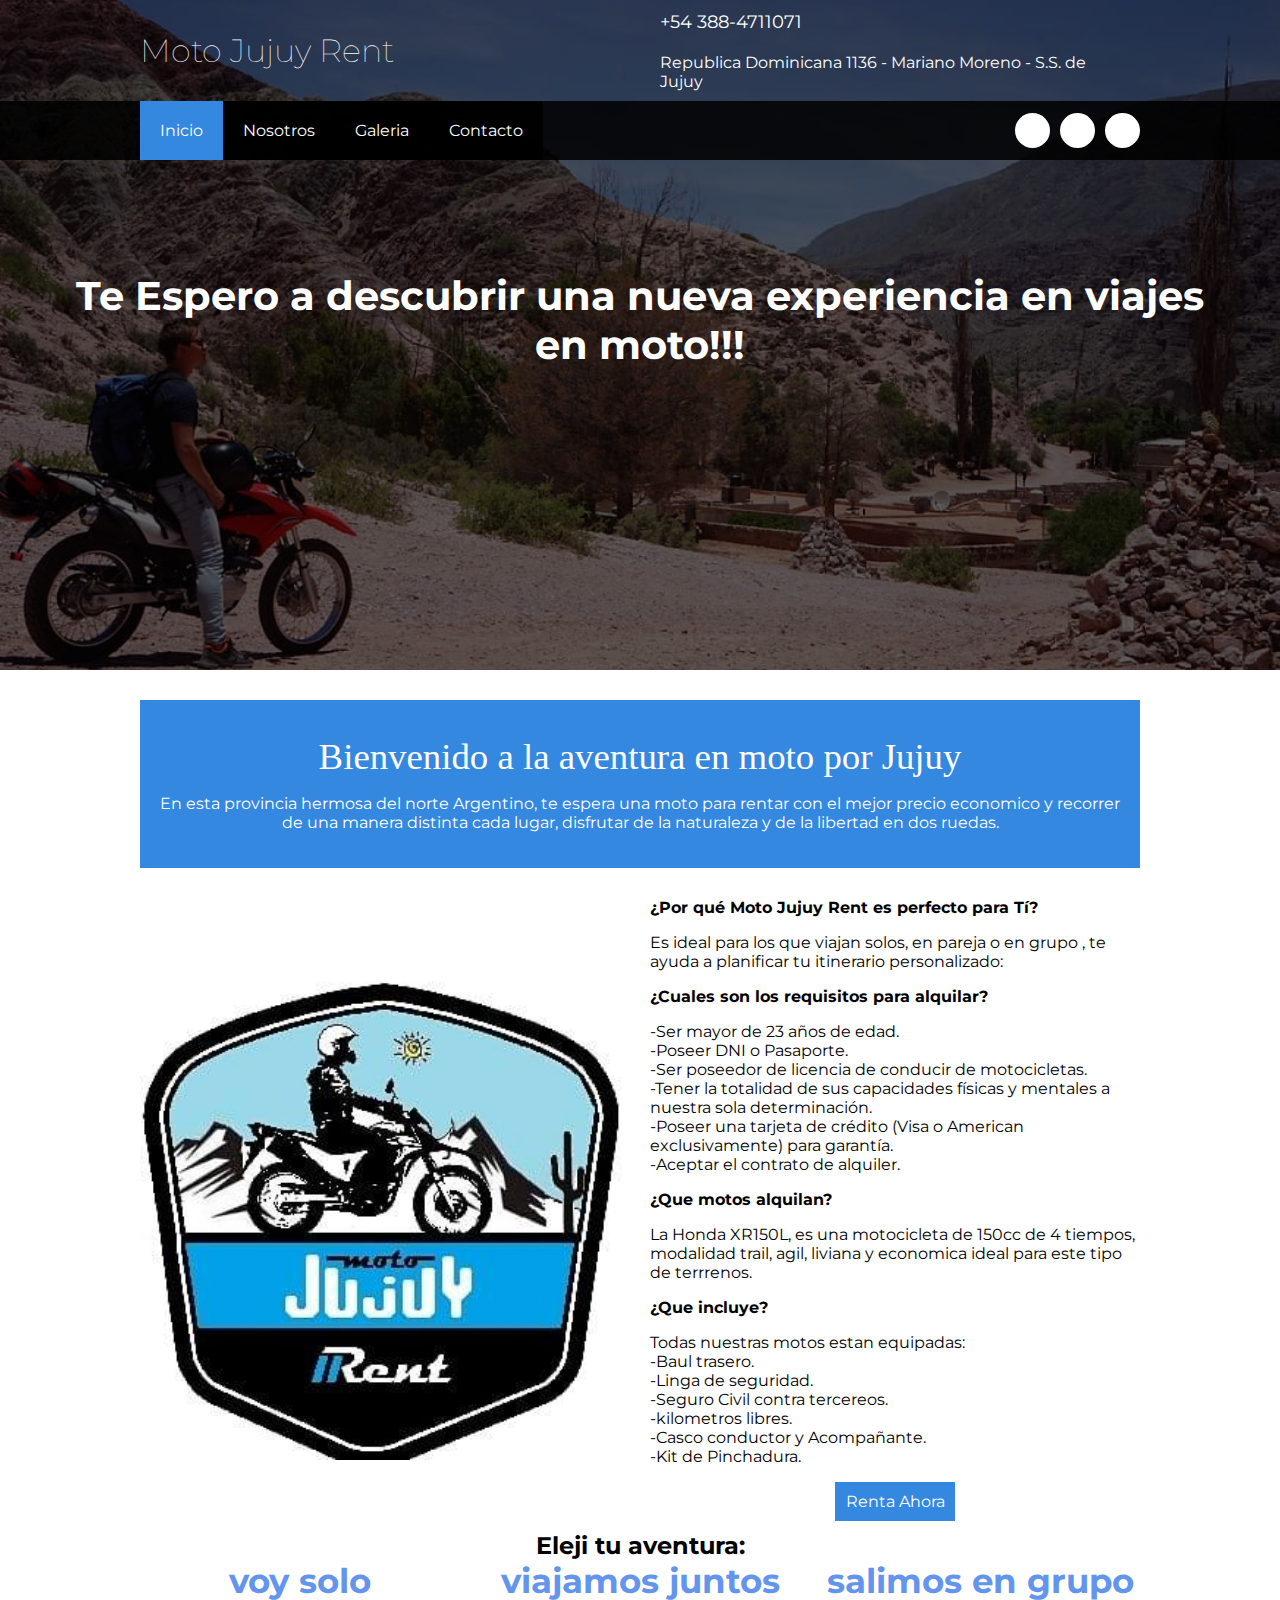
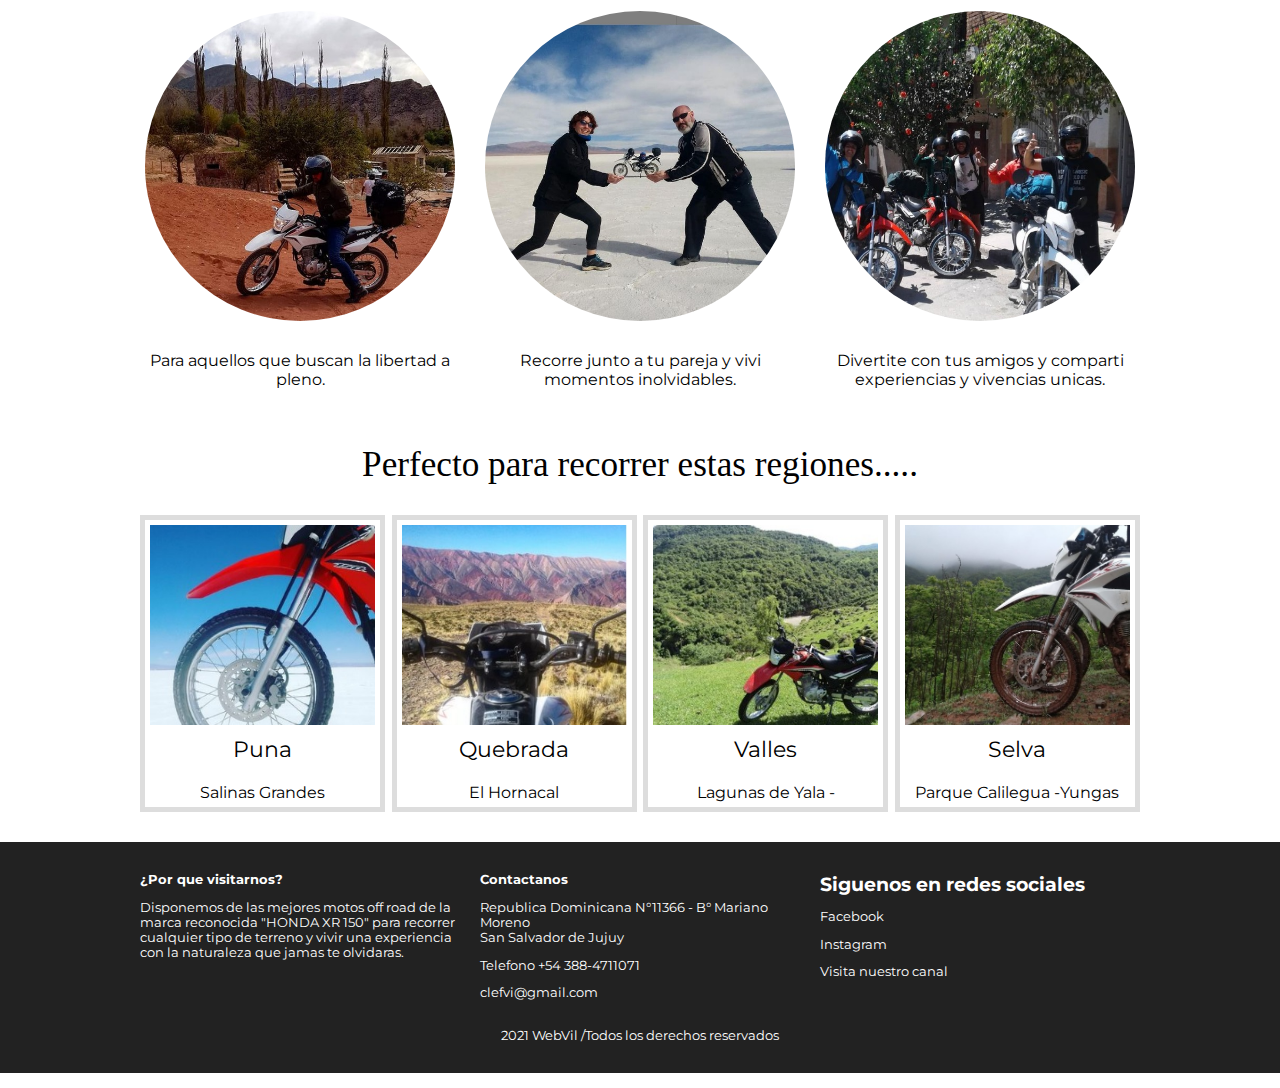
<file: index.html>
<!DOCTYTE html>
<html lang="es">
<head>
	<meta charset="UTF-8">
	<title>Moto Jujuy Rent</title>
	<meta name="viewport" content="width=device-width,
	user-scaleble=yes,initial-scale=1.0,
	maximum-scale=3.0,minimum-scale=1.0">
	<link rel="stylesheet" href="css/estilos.css">
	<link rel="stylesheet" href="css/nosotros.css">
	<link href="https://file.myfontastic.com/pFpMgturvurpQx2vJSjoYk/icons.css" rel="stylesheet">
</head>

<body>
    
	<header class="main-header">
		<div class="container container--flex">
			<div class="logo-container column column--50">
				<h1 class="logo">Moto Jujuy Rent</h1>
			</div>
				<div class="main-header__contactInfo column column--50">
					<p class="main-header__contactInfo__phone">
						<span class="icon-telephone">+54 388-4711071</span>
				</p>
				<p class="main-header__contactInfo__address">
						<span class="icon-gps">Republica Dominicana 1136 - Mariano Moreno - S.S. de Jujuy</span>
				</p>		
			 </div>	
		</div>
	</header>
	
	<nav class="main-nav">
		<div class="container container--flex">
			<span class="icon-menu" id="btnmenu"></span>
			<ul class="menu" id="menu">
				<li class="menu__item"><a href="index.html" class="menu__link menu__link--select">Inicio</a></li>
				<li class="menu__item"><a href="nosotros.html" class="menu__link">Nosotros</a></li>
				<li class="menu__item"><a href="galeria.html" class="menu__link">Galeria</a></li>
				<li class="menu__item"><a href="contacto.html" class="menu__link">Contacto</a></li>
			</ul>
			<div class="social-icon">
				<a href="https://www.facebook.com/motojujuyrent" class="social-icon__link"><span class="icon-facebook"></span></a>
				<a href="https://www.instagram.com/motojujuyrent/?hl=es-la" class="social-icon__link"><span class="icon-instagram"></span></a>				
				<a href="" class="social-icon__link"><span class="icon-youtube"></span></a>
			</div>	
			
		</div>
	</nav>
	
	<section class="banner">
		<img src="img/banner2.jpg" alt="" class="banner__img">
		<div class="banner__content">Te Espero a descubrir una nueva experiencia en viajes en moto!!!</div>
	</section>
	
	<main class="main">
		<section class="group group--color">
			<div class="container">
				<h2 class="main__title">Bienvenido a la aventura en moto por Jujuy</h2>
				<p class="main__txt">En esta provincia hermosa del norte Argentino, te espera una moto para rentar con el mejor precio economico y recorrer de una manera distinta cada lugar, disfrutar de la naturaleza y de la libertad en dos ruedas. </p>
				
			</div>
		</section>
		
		<section class="group main__abaut__description">
			<div class="container container--flex">
				<div class="column column--50">
					<img src="img/logo.jpg" alt="">
				</div>
				<div class="column column--50">
					<h3 class="column__title"> ¿Por qué Moto Jujuy Rent es perfecto para Tí?</h3>
					<p class="column__txt"> Es ideal para los que viajan solos, en pareja o en grupo , te ayuda a planificar tu itinerario personalizado:<br></p>
					<h3 class="column__title"> ¿Cuales son los requisitos para alquilar?</h3>
					<p class="column__txt"> -Ser mayor de 23 años de edad.<br>-Poseer DNI o Pasaporte.<br>-Ser poseedor de licencia de conducir de motocicletas.<br>-Tener la totalidad de sus capacidades físicas y mentales a nuestra sola determinación.<br>-Poseer una tarjeta de crédito (Visa o American exclusivamente) para garantía.<br> -Aceptar el contrato de alquiler.</p>
				    <h3 class="column__title"> ¿Que motos alquilan?</h3>
					<p class="column__txt"> La Honda XR150L, es una motocicleta de 150cc de 4 tiempos, modalidad trail, agil, liviana y economica ideal para este tipo de terrrenos.</p>
					 <h3 class="column__title"> ¿Que incluye?</h3>
                    <p class="column__txt"> Todas nuestras motos estan equipadas:<br>-Baul trasero.<br>-Linga de seguridad. <br>-Seguro Civil contra tercereos.<br>-kilometros libres.<br>-Casco conductor y Acompañante.<br>-Kit de Pinchadura.</p>
					<a href="" class="btn btn--contact">Renta Ahora </a>
				</div>
			</div>
		
		</section>
		<section class="group our-team">
		    <h2 class="group--title"> Eleji tu aventura: </h2>
		    <div class="container container--flex">
		        <div class="column column--33">
		            <h3 class="our-team__title">voy solo</h3>
		            <img src="img/solo.jpg" alt="" class="our-team__img"><p class="our-team__txt">Para aquellos que buscan la libertad a pleno. 		             
		            </p>
		        </div>
		        <div class="column column--33">
		            <h3 class="our-team__title">viajamos juntos</h3>
		            <img src="img/pareja.jpg" alt="" class="our-team__img"><p class="our-team__txt">Recorre junto a tu pareja y vivi momentos inolvidables.</p>
		        </div>
		        <div class="column column--33">
		            <h3 class="our-team__title">salimos en grupo</h3>
		            <img src="img/grupo.jpg" alt="" class="our-team__img"><p class="our-team__txt">Divertite con tus amigos y comparti experiencias y vivencias unicas.</p>
		        </div>
		    </div>
		        
		    
		</section>	
		<section class="group today-special">
			<h2 class="group__title">Perfecto para recorrer estas regiones.....</h2>
			<div class="container container--flex">
				<div class="column column--50-25">
					<img src="img/salinas.jpg" alt= "" class="today-special__img">
					<div class="today-special__title">Puna</div>
					<div class="today-special__price">Salinas Grandes </div>
				</div>
				<div class="column column--50-25">
					<img src="img/hornacal.jpg" alt= "" class="today-special__img">
					<div class="today-special__title">Quebrada</div>
					<div class="today-special__price">El Hornacal </div>
				</div>
				<div class="column column--50-25">
					<img src="img/yala.jpg" alt= "" class="today-special__img">
					<div class="today-special__title">Valles</div>
					<div class="today-special__price">Lagunas de Yala -</div>
				</div>
				<div class="column column--50-25">
					<img src="img/calilegua.jpg" alt= "" class="today-special__img">
					<div class="today-special__title">Selva</div>
					<div class="today-special__price">Parque Calilegua -Yungas </div>
				</div>
		    </div>
		</section>
		
		<footer class= "main-footer">
			<div class="container container--flex">
				<div class="column column--33">
                    <h2 class="column__title">¿Por que visitarnos?</h2>
					<p class="column__txt">Disponemos de las mejores motos off road de la marca reconocida  "HONDA XR 150" para recorrer cualquier tipo de terreno y vivir una experiencia  con la naturaleza que  jamas te olvidaras.</p>
				</div>
				<div class="column column--33">
                    <h2 class="column__title"> Contactanos</h2>
					<p class="column__txt">Republica Dominicana N°11366 - B° Mariano Moreno 
					<br>  San Salvador de Jujuy</p>
					<p class="column__txt">Telefono +54 388-4711071</p>
					<p class="column__txt">clefvi@gmail.com</p>
				</div>
				<div class="column column--33">
                    <h2 class="column_title"> Siguenos en redes sociales</h2>
					<p class="column__txt"><a href="https://www.facebook.com/motojujuyrent" class="icon-facebook">Facebook</a></p>
                    <p class="column__txt"><a href="https://www.instagram.com/motojujuyrent/?hl=es-la" class="icon-instagram">Instagram</a></p>
                    <p class="column__txt"><a href="" class="icon-youtube">Visita nuestro canal</a></p>
				</div>
		         <p class="copy"> 2021 WebVil /Todos los derechos reservados </p>	
			</div>	
	    </footer>
    <script src="js/menu.js"></script>
			   
	</main>
</body>
</html>
</file>
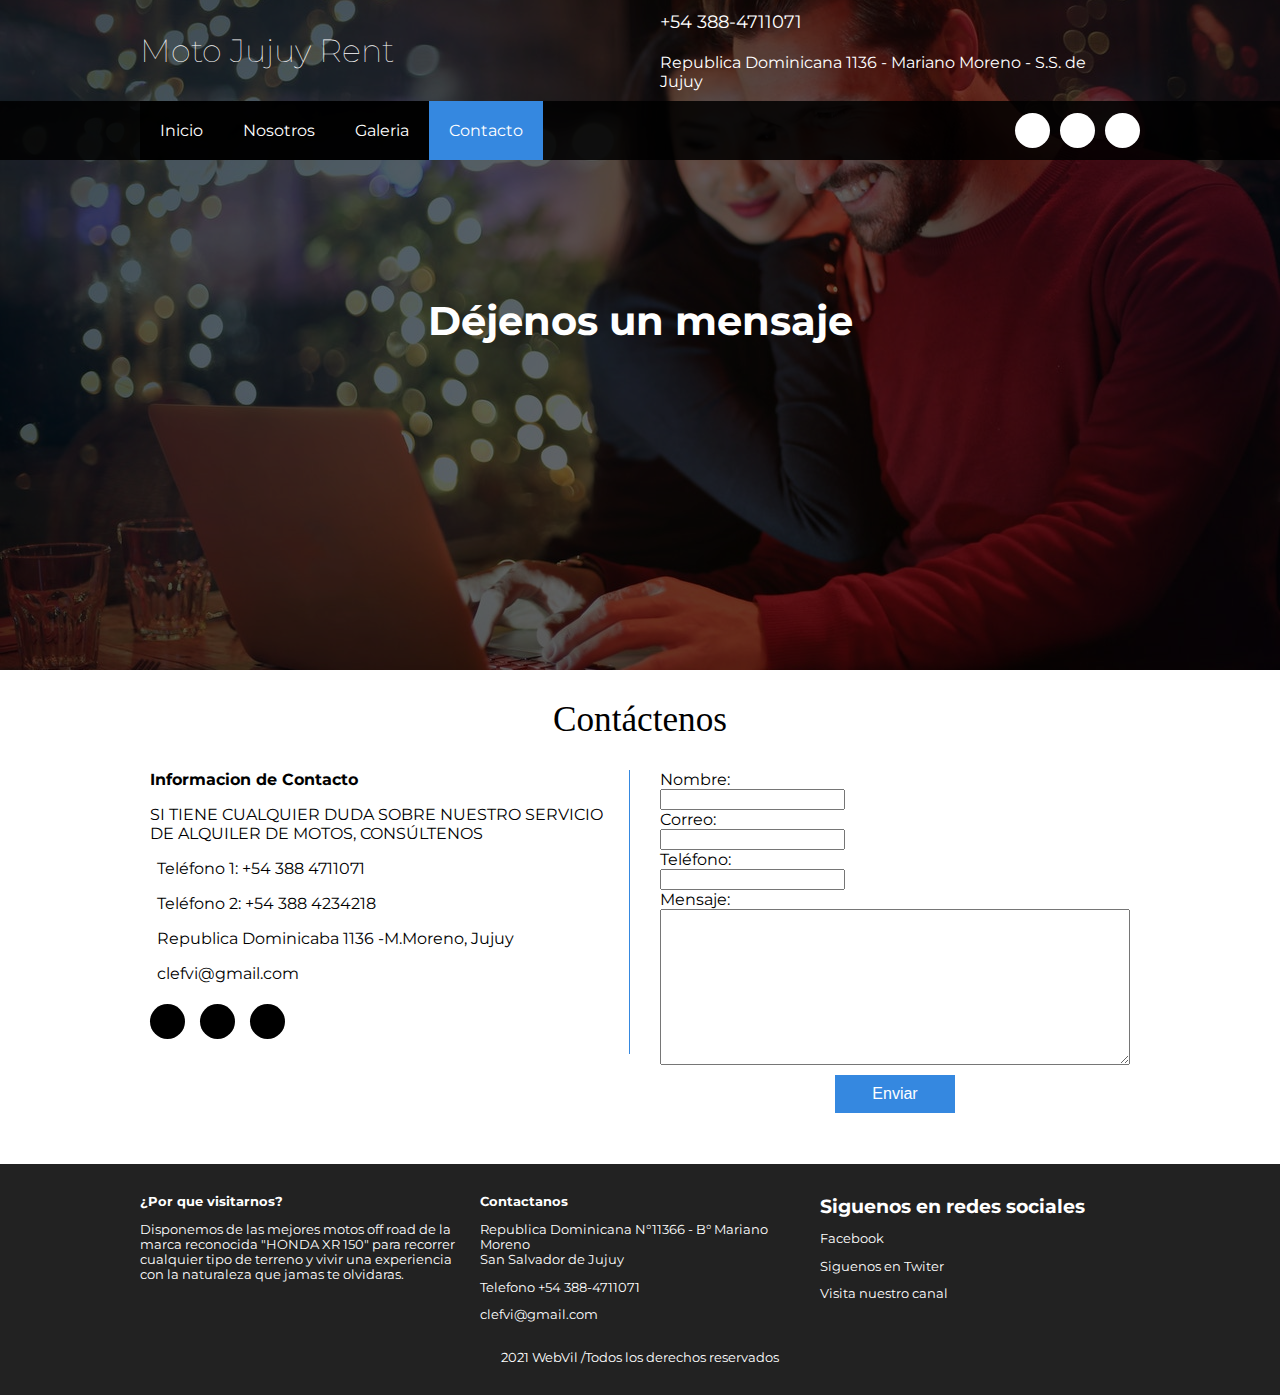
<file: contacto.html>
<!DOCTYTE html>
<html lang="es">
<head>
	<meta charset="UTF-8">
	<title> Contacto | Moto Jujuy Rent</title>
	<meta name="viewport" content="width=device-width,
	user-scaleble=yes,initial-scale=1.0,
	maximum-scale=3.0,minimum-scale=1.0">
	<link rel="stylesheet" href="css/estilos.css">
	<link rel="stylesheet" href="css/contacto.css">
	<link href="https://file.myfontastic.com/pFpMgturvurpQx2vJSjoYk/icons.css" rel="stylesheet">
</head>

<body>
	<header class="main-header">
		<div class="container container--flex">
			<div class="logo-container column column--50">
				<h1 class="logo"> Moto Jujuy Rent</h1>
			</div>
				<div class="main-header__contactInfo column column--50">
					<p class="main-header__contactInfo__phone">
						<span class="icon-telephone">+54 388-4711071</span>
				</p>
				<p class="main-header__contactInfo__address">
						<span class="icon-gps">Republica Dominicana 1136 - Mariano Moreno - S.S. de Jujuy</span>
				</p>		
			 </div>	
		</div>
	</header>
	
	<nav class="main-nav">
		<div class="container container--flex">
			<span class="icon-menu" id="btnmenu"></span>
			<ul class="menu" id="menu">
				<li class="menu__item"><a href="index.html" class="menu__link ">Inicio</a></li>
				<li class="menu__item"><a href="nosotros.html" class="menu__link ">Nosotros</a></li>
				<li class="menu__item"><a href="galeria.html" class="menu__link ">Galeria</a></li>
				<li class="menu__item"><a href="contacto.html" class="menu__link menu__link--select">Contacto</a></li>
			</ul>
			<div class="social-icon">
				<a href="" class="social-icon__link"><span class="icon-facebook"></span></a>
				<a href="" class="social-icon__link"><span class="icon-twitter"></span></a>				
				<a href="" class="social-icon__link"><span class="icon-youtube"></span></a>
			</div>	
			
		</div>
	</nav>
	
	<section class="banner">
		<img src="img/bannercontacto.jpg" alt="" class="banner__img">
		<div class="banner__content">Déjenos un mensaje </div>
	</section>
	
	<main class="main">
       <section class="group contact">
           <h2 class="group__title">Contáctenos </h2>   
          <div class="container container--flex">
              <div class="contact-information column column--50">
                  <h3 class="column__title">Informacion de Contacto</h3>
                  <p class="column__txt">SI TIENE CUALQUIER DUDA SOBRE NUESTRO SERVICIO DE ALQUILER DE MOTOS, CONSÚLTENOS</p>
                  
                  <p class="column__txt"><span class="icon-telephone"></span> Teléfono 1: +54 388 4711071 </p>
                  <p class="column__txt"><span class="icon-telephone"></span> Teléfono 2: +54 388 4234218</p>
                  <p class="column__txt"><span class="icon-gps"></span>Republica Dominicaba 1136 -M.Moreno, Jujuy</p>
                  <p class="column__txt"><span class="icon-mail"></span> clefvi@gmail.com</p>
                  <div class="social-icon">
                    <a href="" class="social-icon__link"><span class="icon-facebook"></span></a>
				    <a href="" class="social-icon__link"><span class="icon-twitter"></span></a>				
				    <a href="" class="social-icon__link"><span class="icon-youtube"></span></a>
                  </div>
              </div>
              <form action="enviar-prueba.php" method="post" class="formulario column column--50">
                  <label for="" class="formulario__label">Nombre:</label><input type="text" class="formulario_input-txt" name="nombre">
                  <label for="" class="formulario__label">Correo:</label><input type="text" class="formulario_input-txt" name="correo">
                  <label for="" class="formulario__label">Teléfono:</label><input type="text" class="formulario_input-txt" name="telefono">
                  <label for="" class="formulario__label">Mensaje:</label><textarea name="mensaje" id="" cols="30" rows="10" class="formulario__textarea"></textarea>
                   <input type="submit" class="btn formulario__btn" value="Enviar">
              </form>
          </div>
        </section>  
    </main>	
    
<footer class= "main-footer">
			<div class="container container--flex">
				<div class="column column--33">
                    <h2 class="column__title">¿Por que visitarnos?</h2>
					<p class="column__txt">Disponemos de las mejores motos off road de la marca reconocida  "HONDA XR 150" para recorrer cualquier tipo de terreno y vivir una experiencia  con la naturaleza que  jamas te olvidaras.</p>
				</div>
				<div class="column column--33">
                    <h2 class="column__title"> Contactanos</h2>
					<p class="column__txt">Republica Dominicana N°11366 - B° Mariano Moreno 
					<br>  San Salvador de Jujuy</p>
					<p class="column__txt">Telefono +54 388-4711071</p>
					<p class="column__txt">clefvi@gmail.com</p>
				</div>
				<div class="column column--33">
                    <h2 class="column_title"> Siguenos en redes sociales</h2>
					<p class="column__txt"><a href="" class="icon-facebook">Facebook</a></p>
                    <p class="column__txt"><a href="" class="icon-twitter">Siguenos en Twiter</a></p>
                    <p class="column__txt"><a href="" class="icon-youtube">Visita nuestro canal</a></p>
				</div>
		         <p class="copy"> 2021 WebVil /Todos los derechos reservados </p>	
			</div>	
	    </footer>
    <script src="js/menu.js"></script>
     <script src="js/modal.js"></script>       
			   
	
</body>
</html>
</file>
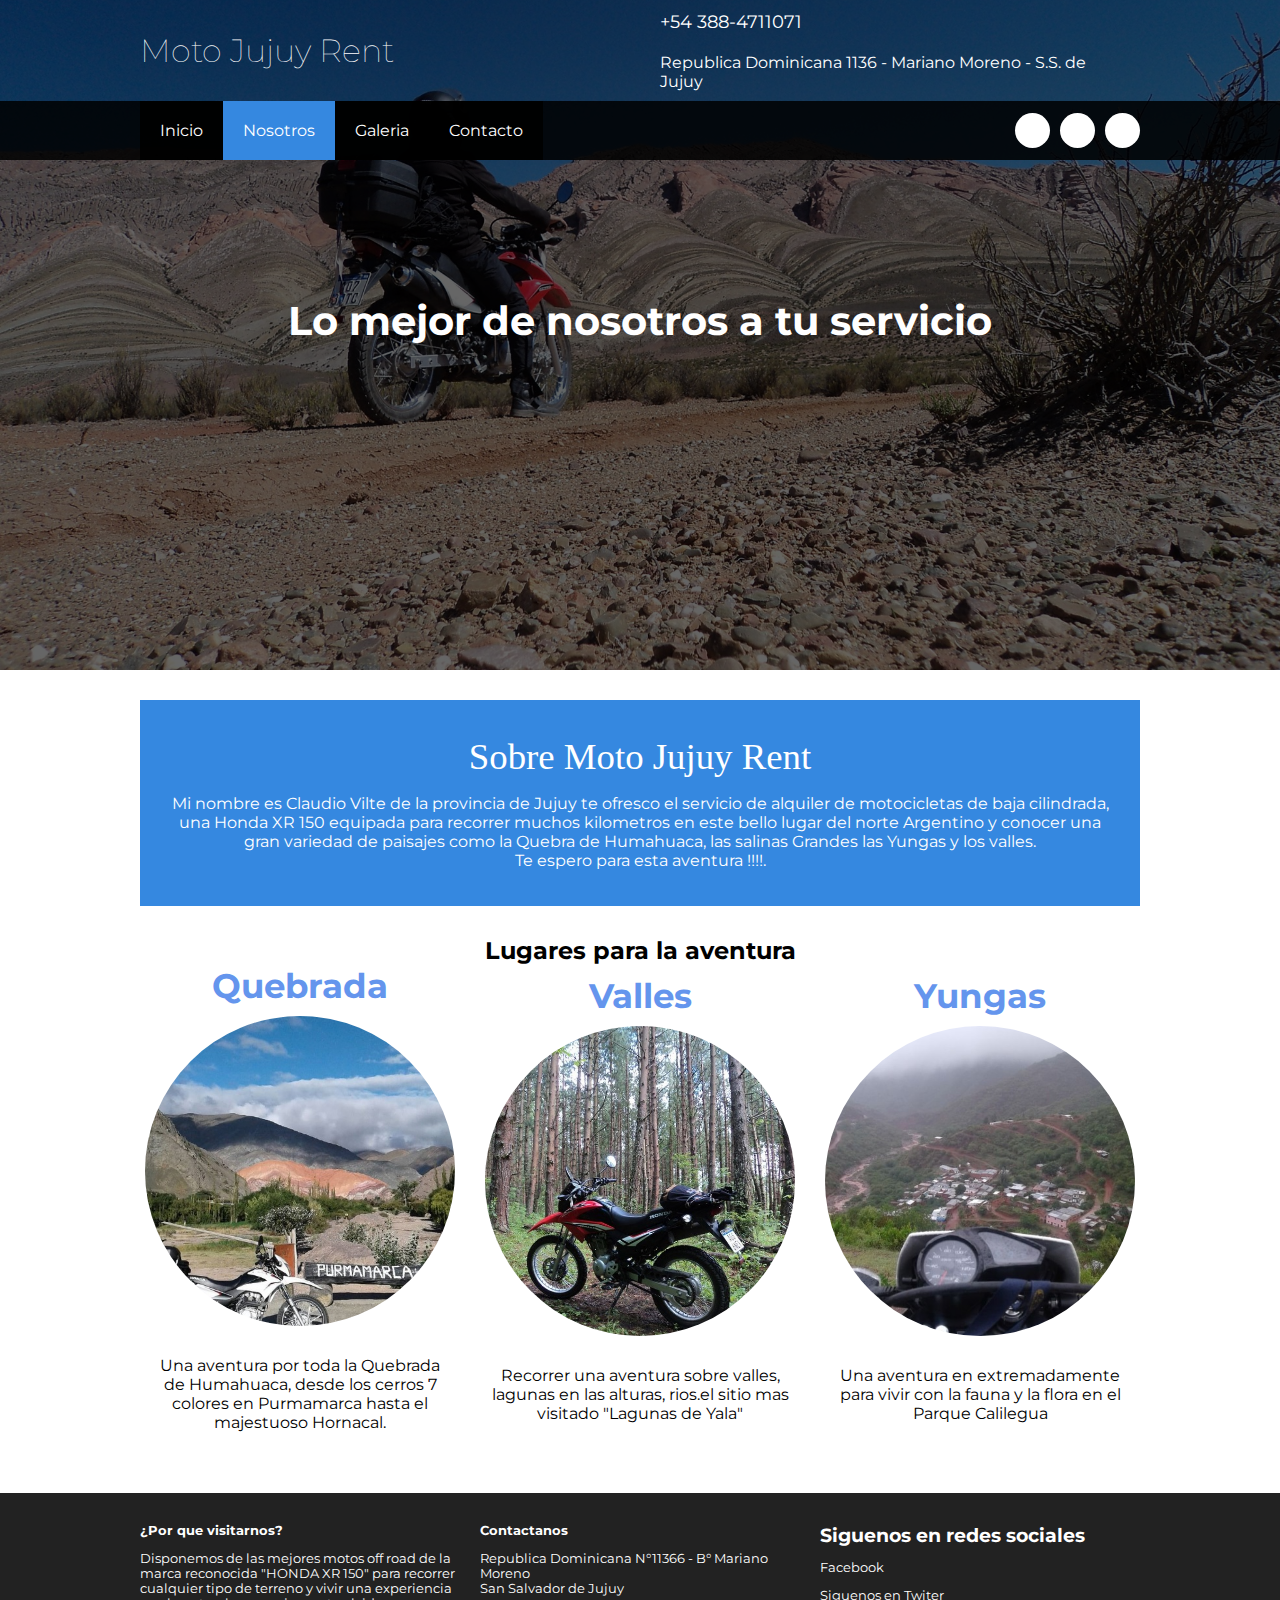
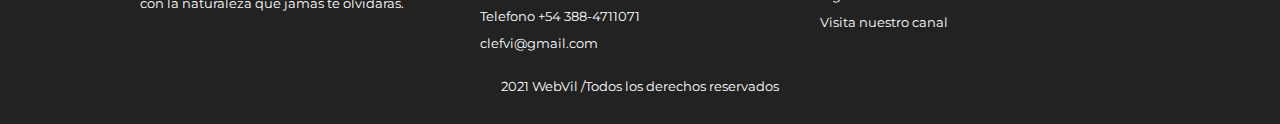
<file: nosotros.html>
<!DOCTYTE html>
<html lang="es">
<head>
	<meta charset="UTF-8">
	<title>Nosotros |Moto Jujuy Rent</title>
	<meta name="viewport" content="width=device-width,
	user-scaleble=yes,initial-scale=1.0,
	maximum-scale=3.0,minimum-scale=1.0">
	<link rel="stylesheet" href="css/estilos.css">
	<link rel="stylesheet" href="css/nosotros.css">
	<link href="https://file.myfontastic.com/pFpMgturvurpQx2vJSjoYk/icons.css" rel="stylesheet">
</head>

<body>
	<header class="main-header">
		<div class="container container--flex">
			<div class="logo-container column column--50">
				<h1 class="logo"> Moto Jujuy Rent</h1>
			</div>
				<div class="main-header__contactInfo column column--50">
					<p class="main-header__contactInfo__phone">
						<span class="icon-telephone">+54 388-4711071</span>
				</p>
				<p class="main-header__contactInfo__address">
						<span class="icon-gps">Republica Dominicana 1136 - Mariano Moreno - S.S. de Jujuy</span>
				</p>		
			 </div>	
		</div>
	</header>
	
	<nav class="main-nav">
		<div class="container container--flex">
			<span class="icon-menu" id="btnmenu"></span>
			<ul class="menu" id="menu">
				<li class="menu__item"><a href="index.html" class="menu__link ">Inicio</a></li>
				<li class="menu__item"><a href="nosotros.html" class="menu__link menu__link--select">Nosotros</a></li>
				<li class="menu__item"><a href="galeria.html" class="menu__link">Galeria</a></li>
				<li class="menu__item"><a href="contacto.html" class="menu__link">Contacto</a></li>
			</ul>
			<div class="social-icon">
				<a href="" class="social-icon__link"><span class="icon-facebook"></span></a>
				<a href="" class="social-icon__link"><span class="icon-twitter"></span></a>				
				<a href="" class="social-icon__link"><span class="icon-youtube"></span></a>
			</div>	
			
		</div>
	</nav>
	
	<section class="banner">
		<img src="img/banner1.jpg" alt="" class="banner__img">
		<div class="banner__content">Lo mejor de nosotros a tu servicio </div>
	</section>
	
	<main class="main">
		<section class="group group--color">
			<div class="container">
				<h2 class="main__title">Sobre Moto Jujuy Rent </h2>
				<p class="main__txt">Mi nombre es Claudio Vilte de la provincia de Jujuy te ofresco el servicio de alquiler de motocicletas de baja cilindrada, una Honda XR 150 equipada para recorrer muchos kilometros en este bello lugar  del norte Argentino y conocer una gran variedad de paisajes como la Quebra de Humahuaca, las salinas Grandes las Yungas y los valles.<br>Te espero para esta aventura !!!!.            
                </p>
			</div>
		</section>
		<section class="group our-team">
		    <h2 class="group--title"> Lugares para la aventura</h2>
		    <div class="container container--flex">
		        <div class="column column--33">
		            <h3 class="our-team__title">Quebrada</h3>
		            <img src="img/purma.jpg" alt="" class="our-team__img"><p class="our-team__txt">Una aventura por toda la Quebrada de Humahuaca, desde los cerros 7 colores en Purmamarca hasta el majestuoso Hornacal.
		                       
		            </p>
		        </div>
		        <div class="column column--33">
		            <h3 class="our-team__title">Valles</h3>
		            <img src="img/valle.jpg" alt="" class="our-team__img"><p class="our-team__txt">Recorrer una aventura sobre valles, lagunas en las alturas, rios.el sitio mas visitado "Lagunas de Yala"</p>
		        </div>
		        <div class="column column--33">
		            <h3 class="our-team__title">Yungas</h3>
		            <img src="img/yungas.jpg" alt="" class="our-team__img"><p class="our-team__txt">Una aventura en extremadamente para vivir con la fauna y la flora en el Parque Calilegua  </p>
		        </div>
		    </div>
		        
		    
		</section>	
	</main>	
		<footer class= "main-footer">
			<div class="container container--flex">
				<div class="column column--33">
                    <h2 class="column__title">¿Por que visitarnos?</h2>
					<p class="column__txt">Disponemos de las mejores motos off road de la marca reconocida  "HONDA XR 150" para recorrer cualquier tipo de terreno y vivir una experiencia  con la naturaleza que  jamas te olvidaras.</p>
				</div>
				<div class="column column--33">
                    <h2 class="column__title"> Contactanos</h2>
					<p class="column__txt">Republica Dominicana N°11366 - B° Mariano Moreno 
					<br>  San Salvador de Jujuy</p>
					<p class="column__txt">Telefono +54 388-4711071</p>
					<p class="column__txt">clefvi@gmail.com</p>
				</div>
				<div class="column column--33">
                    <h2 class="column_title"> Siguenos en redes sociales</h2>
					<p class="column__txt"><a href="" class="icon-facebook">Facebook</a></p>
                    <p class="column__txt"><a href="" class="icon-twitter">Siguenos en Twiter</a></p>
                    <p class="column__txt"><a href="" class="icon-youtube">Visita nuestro canal</a></p>
				</div>
		         <p class="copy"> 2021 WebVil /Todos los derechos reservados </p>	
			</div>	
	    </footer>
    <script src="js/menu.js"></script>
			   
	
</body>
</html>
</file>
<file: css/estilos.css>
@import url('https://fonts.googleapis.com/css2?family=Montserrat&family=Open+Sans&display=swap');
* {
	box-sizing: border-box;
}
body{
	font-family: 'Montserrat', sans-serif;
	margin: 0;
}	
/*-----------Estilos base --------------------*/
img{
	display: block;
	width: 100%;
	max-width: 100%;
}
h1, h2, h3, h4, h5, h6{
    margin: 0;
}
.container{
    width: 100%;
    margin: auto;
}
.container--flex{
    display: flex;
    flex-wrap: wrap;
    justify-content: space-between;
    align-items: center;
}
.column{
    width: 100%;
}
/*--- Estilos Header -----*/
.main_header{
    width: 100%;
}
.logo{
    font-size: 1.8em;
    color: white;
    padding: 15px;
    font-family: 'Montserrat', sans-serif;
    font-weight: 100;
}
.main-header__contactInfo__phone{
    background: #3588E0;
    color: white;
    margin: 0 auto;
    padding: 10px;
}
.main-header__contactInfo__address{
    padding: 10px;
    color: white;
    margin: 0;
}
.main-header [class*="icon-"]:before {
    position:relative;
    top: 2px;
    right: 5px;
 
}
/*------------- Estilos del Menu ------------*/
.main-nav{
    width: 100%;
    position: relative;
    z-index: 2000;
    padding: 10px;
}
.icon-menu{
    display: block;
    color: white;
    border: 1px solid white;
    border-radius: 3px;
    width: 40px;
    height: 40px;
    line-height: 42px;
    text-align: center;
    cursor: pointer;
    font-size: 1.5em;
}
.social-icon {
    display: flex;
    justify-content: space-between;
}
.social-icon  [class*="icon-"]{
    color: black;
    margin-left: 10px;
    display: flex;
    justify-content: center;
    align-items: center;
    font-size: 1.3em;
    width: 35px;
    height: 35px;
    background: white;
    border-radius: 50%;

}
.social-icon__link {
    text-decoration: none;
}
.menu {
    
    position: absolute;
    top: 60px;
    left: 0;
    width: 100%;
    background: rgba(0,0,0,.85);
    padding: 0;
    margin: 0;
    list-style: none;
    text-align: center;
    height: 0;
    overflow: hidden;
    transition: height .3s linear;
}
.menu__link {
    display: block;
    padding: 15px;
    color: white;
    text-decoration: none;
}
.menu__link:hover {
    background: #3588E0;
}
    
.menu__link--select {
    background: #3588E0;
}
.mostrar{
    height: 196px;
}

/*------------- Estilos del Banner ------------*/
.banner{
    margin-top: -55px;
    position: relative;
}
.banner:before {
    content: '';
    position: absolute;
    width: 100%;
    height: 100%;
    background: rgba(0,0,0,0.6);
    z-index: 1000;
    top: 0;
}
.banner__img {
    width: 100%;
    height: 400px;
    object-fit: cover;
}
.banner__content {
    width: 90%;
    color: white;
    text-align: center;
    position: absolute;
    z-index: 1500;
    top: 50%;
    left: 50%;
    transform: translateX(-50%) translateY(-50%);
    font-size: 1.5em;
    font-weight: bold;
    
}
/*------------- Estilos Principales ------------*/
.group--color .container{
    background: #3588E0;
    color: white;
    padding: 10px;
    text-align: center;
}
.main__title {
    margin: 15px 0;
    font-size: 1.8em;
    font-family: 'Pacifico',cursive;
    font-weight: 100;
}
.column__title {
    font-size: 1.3em;
}
.main__about__description .column:nth-child(2) {
    padding: 10px;
}
.btn {
    display: block;
    text-align: center;
    text-decoration: none;
    width: 120px;
    background: #3588E0;
    color: white;
    padding: 10px;
    margin: 10px auto;
}
.group__title {
    font-family: cursive;
    text-align: center;
    font-weight: 100;
    font-size: 1.8em;
    margin: 30px;
}

.today-special .column {
    margin-bottom: 30px;
    text-align: center;
}

.today-special__img {
    margin: auto;
    max-width: 350px;
}

.today-special__title {
    text-align: center;
    font-size: 1.3em;
    padding-top: 10px;
    padding-bottom: 20px;
}

.today-sepcial__price {
    font-size: 1.5em;
    color: #3588E0;
    font-weight: bold;
}
/*------------- Estilos de footer ------------*/
.main-footer {
    background: #222;
    color: white;
    padding:10px;
    padding-top: 20px;
    padding-bottom: 20px;
    font-size: .8em;
    
}

.copy{
    text-align: center;
    margin: auto;
    margin-top: 15px;
}
.main-footer [class*="icon-"]{
    color: white;
    text-decoration: none;
}
.main-footer [class*="icon-"]:before {
    position: relative;
    top:3px;
    right: 5px;
}

/*------------- Estilos Responsive ------------*/
@media screen and (min-width:480px){
    .logo {
        color:#FDFDFD;
    }
    .main-header__contacInfo {
        text-align: right;
    }
    
    .main-header__contactInfo__phone {
        background: none;
    }
    .main-header__contacInfo__address {
        color: white;
    }
   
    .main-nav {
        background: rgba(0,0,0,0.85)
    }
    
    /*----- BANNER -----*/
    .banner__img {
        height: 600;
    }
    .banner{
        margin-top: -190px;
        z-index:-1000;
    }
    .banner__content {
        font-size: 2em;
    }
    
    .main {
        padding-bottom: 15px;
    }
    .main__about__description .column:nth-child(2) {
        padding-left: 20px;
        font-size: .9em;
    }
    .main__about__description .btn {
        margin: 0;
    }
    .today-special .column {
        border: 5px solid #ddd;
        padding: 5px;
    }
    .today-special__img {
        height: 200px;
        object-fit: cover;
    }
    /*...... COLUMNAS *****/
    .main-footer .container--flex {
        align-items: flex-start;
    }
    .column--50 {
        width: 49%;
    }
    .column--50-25 {
        width: 49%;
    }
    .column--33 {
        width: 32%;
    }
}
@media screen and (min-width:768px) {
    .main__title {
        font-size: 2.2em;
    }
    .main__about__description{
        margin-top: 30px;
    }
    .main__about__description .column--50:nth-child(2){
        font-size: 1em;
    }
    .main__about__description .column--50:nth-child(2) .column__txt {
        line-height: 30px;
    }
    .column--50-25 {
        width: 24.5%
    }
    .column__title{
        font-size: 1em;
    }
    .group__title {
        font-size: 2.2em;
    }
}
@media screen and (min-width:1024px) {
    .container {
        width: 1000px;
    }
    .logo{
        font-size: 2em;
        padding: 0;
    }
    .main-header__contactInfo__phone,
    .main-header__contacInfo__address {
        padding-right: 0;
        font-size: 1.15em;
    }
    .main-nav {
        padding: 0;
    }
    .banner__img {
        height: 700px;
    }
    .banner__content {
        font-size: 2.5em;
    }
    .icon-menu {
        display: none;
    }
    .menu {
        position: static;
        display: flex;
        height: auto;
        width: auto;
    }
    .menu__link {
        padding: 20px;
    }
    .group--color .container {
        margin-top: 30px;
        margin-bottom: 30px;
        padding: 20px;
    }
    .main__title {
        font-size: 2.3em; 
    }
    .main__about__description .column--50:nth-child(2) .column__txt {
        line-height: 45px;
    }
    .today-special__title {
        font-size: 1.4em;
    }
    .today-spcial__price {
        font-size: 1.8em;
    }
    .main-footer {
        padding-top: 30px;
        padding-bottom: 30px;
    }
}   
@media screen and (min-width:1600px) {
    .container {
        width: 1400px;
    }
     .banner__img {
        height: 800px;
    }
    .main__about__description .column:nth-child(1) img {
        width: 100%;
        height: 350px;
        object-fit: cover;
    }
    .today__spcial__img {
        height: 300px;
    }
}
</file>
<file: css/nosotros.css>
.our-team {
    text-align: center;
    margin-bottom: 20px;
}
.our-team .container__flex {
    align-items: flex-start;
}
.our-team__title {
    font-family: 'Pacifico' cursive;
    color: cornflowerblue;
    font-weight: bold;
    font-size: 1.8em;
    margin-bottom: 10px;
}
.our-team__img {
    width: 200px;
    height: 200px;
    object-fit: cover;
    border-radius: 50%;
    margin: auto;
    margin-bottom: 20px;
}
.our-team__txt {
    padding: 10px;
  
}
@media screen and (min-width:480px){
    .our-team__img {
        width: 150px;
        height: 150px;
    }
}

@media screen and (min-width:768px){
    .our-team__img {
        width: 220px;
        height: 200px;
    }
}
@media screen and (min-width:1024px){
    .our-team__img {
        width: 310px;
        height: 310px;
    }
    .our-team__title {
        font-size: 2.1em;
    }
}
@media screen and (min-width:1600px){
    .our-team__img {
        width: 420px;
        height: 4200px;
    }
}
</file>
<file: css/contacto.css>
.contact .container--flex{
    align-items: flex-start;
}
.contact-information{
    padding: 10px;
    padding-top: 0;
    margin-bottom: 30px;
    border-bottom: 1px solid #3588E0;
}
.contact-information .column_title {
    font-family: 'Pacifico',cursive;
    font-weight: 100;
}
.contact-information [class*="icon-"] {
    font-size: 1.3em;
    margin-right: 7px;
    position: relative;
    top: 5px;
}
.contact-information .social-icon {
    justify-content: flex-start;
    margin-bottom: 10px;
}
.contact-information .social-icon [class*="icon-"] {
    background: black;
    color: white;
    margin-left: 0;
    margin-right: 15px;
}
.formulario {
    padding: 10px;
    padding-top: 0;
}
.formulario__label, .formulario__input-txt, .formulario__textarea {
    display: block;
    width: 100;
}
.formulario__input-txt {
    padding: 10px;
    margin-bottom: 10px;
}
.formulario__textarea {
    min-height: 100px;
    min-width: 100%;
    max-height: 200px;
}
.formulario__btn {
    border: none;
    cursor:pointer;
    font-size: 1em;
}
@media screen and (min-width: 480px) {
    .contact-information p {
        font-size: .75em
    }    
    .contact-information {
        border-right: 1px solid #3588E0;
        border-bottom: none;
    }
}
@media screen and (min-width: 768px) {
    .contact-information p {
        font-size: 1em;
    }
    .contact-infomation .column__title {
        font-size: 1.5em;
    }
</file>
